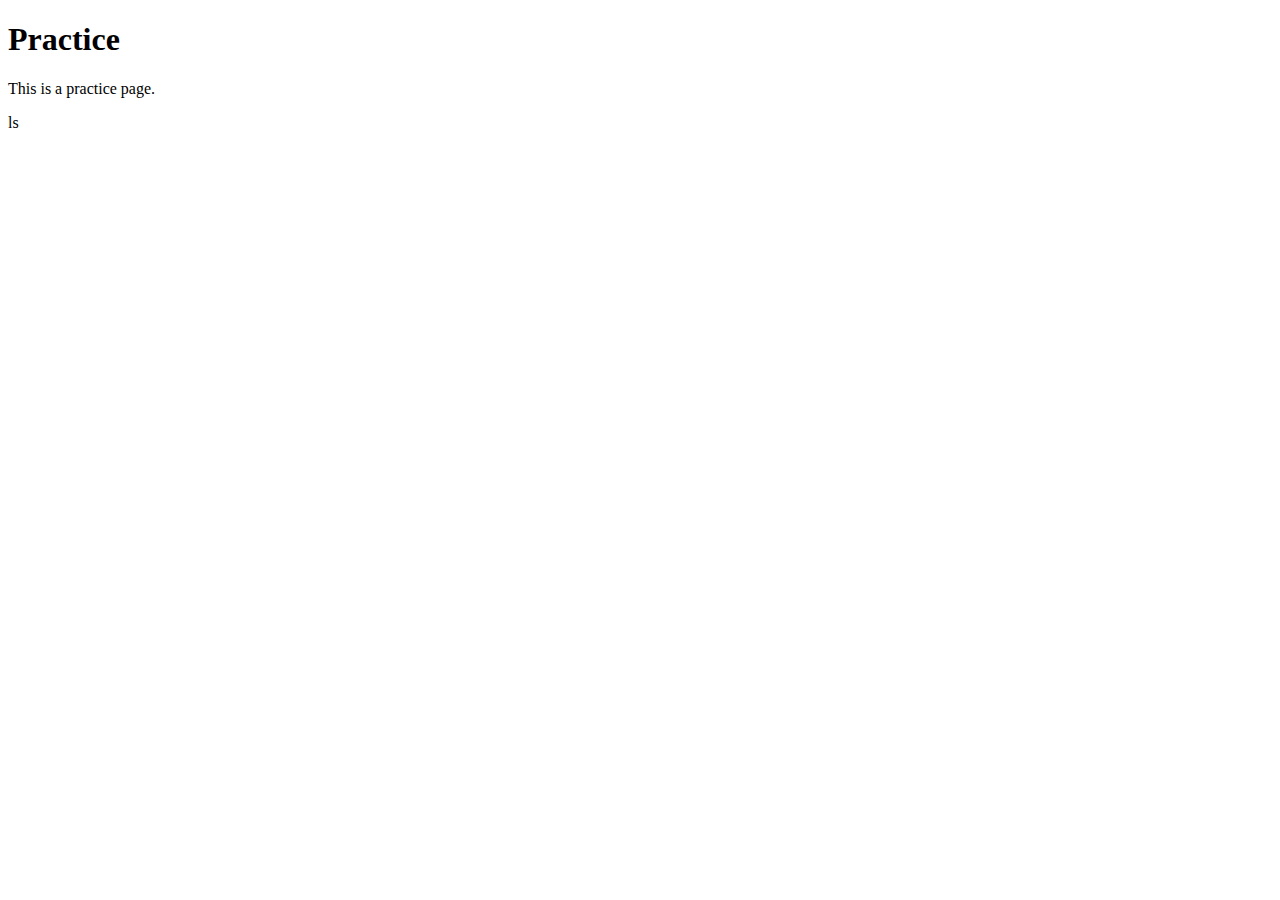
<file: index.html>
<!DOCTYPE html>
<html lang="en">
<head>
    <meta charset="UTF-8">
    <meta name="viewport" content="width=device-width, initial-scale=1.0">
    <title>Document</title>
</head>
<body>
    <h1>Practice</h1>
    <p>This is a practice page.</p>
</body>
</html>ls
</file>
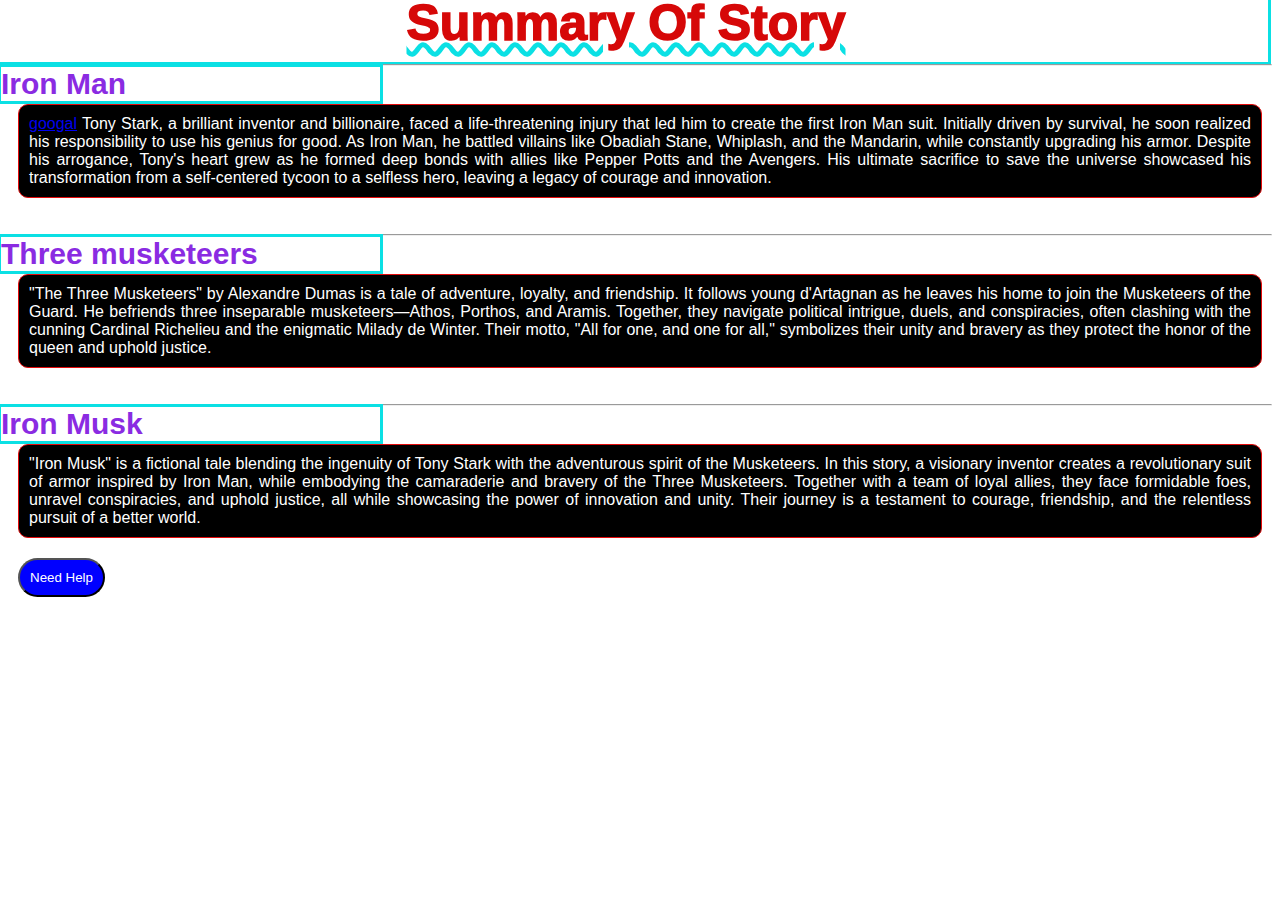
<file: web dev/css2/index.html>
<!DOCTYPE html>
<html lang="en">
<head>
    <meta charset="UTF-8">
    <meta name="viewport" content="width=device-width, initial-scale=1.0">
    <title>Document</title>
    <link rel = "stylesheet" href = "styles.css">

</head>
<body>
<h1>Summary Of Story</h1>
</br>
<hr class="dashed">
<h2>Iron Man </h2>
<p> <a href = "googal.com
    ">googal</a> Tony Stark, a brilliant inventor and billionaire, faced a life-threatening injury that led him to create the first Iron Man suit. Initially driven by survival, he soon realized his responsibility to use his genius for good. As Iron Man, he battled villains like Obadiah Stane, Whiplash, and the Mandarin, while constantly upgrading his armor. Despite his arrogance, Tony's heart grew as he formed deep bonds with allies like Pepper Potts and the Avengers. His ultimate sacrifice to save the universe showcased his transformation from a self-centered tycoon to a selfless hero, leaving a legacy of courage and innovation.</p>
</br>
<hr class="
dashed">
<h2>Three musketeers</h2>
<p>"The Three Musketeers" by Alexandre Dumas is a tale of adventure, loyalty, and friendship. It follows young d'Artagnan as he leaves his home to join the Musketeers of the Guard. He befriends three inseparable musketeers—Athos, Porthos, and Aramis. Together, they navigate political intrigue, duels, and conspiracies, often clashing with the cunning Cardinal Richelieu and the enigmatic Milady de Winter. Their motto, "All for one, and one for all," symbolizes their unity and bravery as they protect the honor of the queen and uphold justice.</p>
</br>
<hr class="dashed" >
<h2>Iron Musk</h2>
<p>"Iron Musk" is a fictional tale blending the ingenuity of Tony Stark with the adventurous spirit of the Musketeers. In this story, a visionary inventor creates a revolutionary suit of armor inspired by Iron Man, while embodying the camaraderie and bravery of the Three Musketeers. Together with a team of loyal allies, they face formidable foes, unravel conspiracies, and uphold justice, all while showcasing the power of innovation and unity. Their journey is a testament to courage, friendship, and the relentless pursuit of a better world.</p>
<button>Need Help</button>
</body>
</html>
</file>
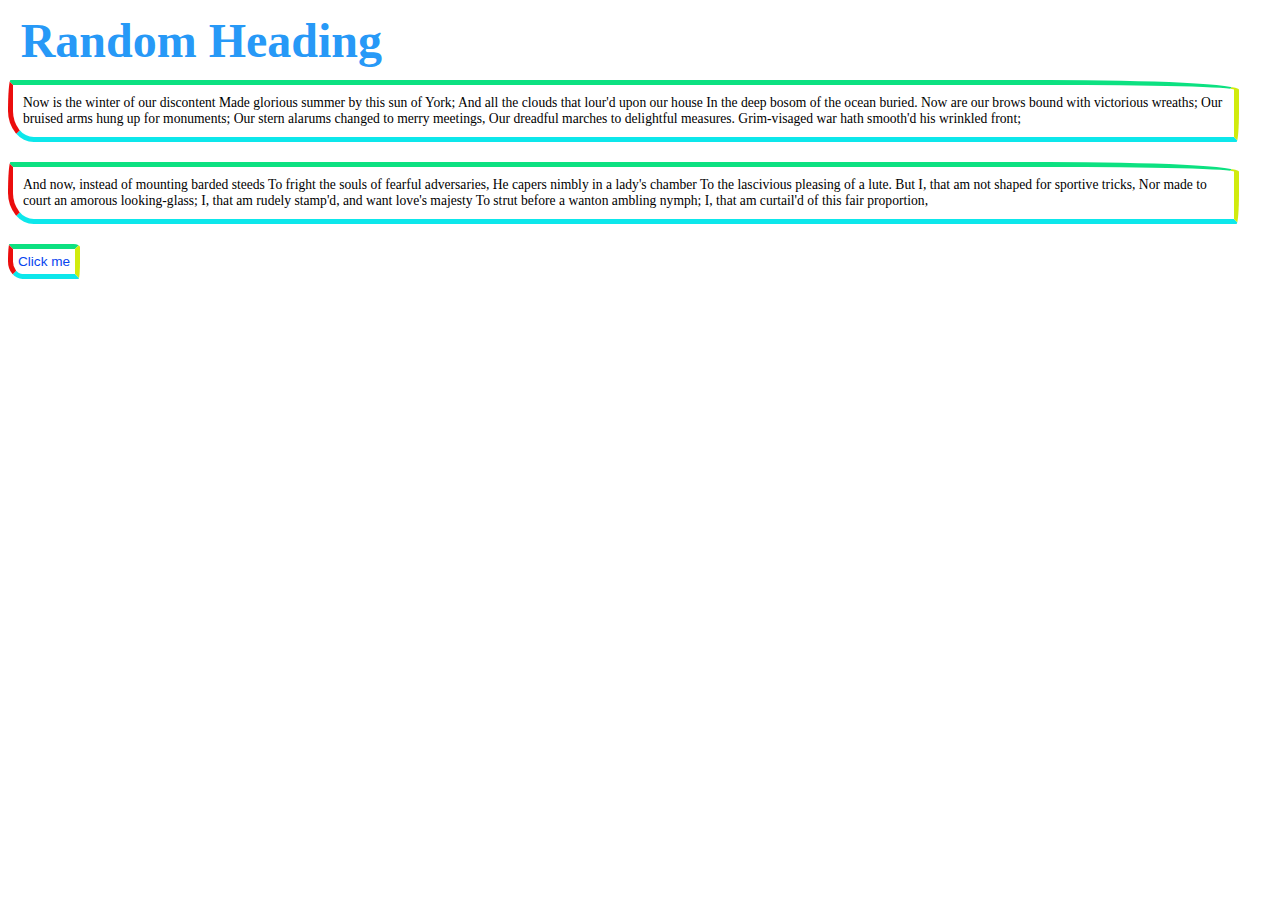
<file: web dev/css3/index.html>
<!DOCTYPE html>
<html lang="en">
  <head>
    <meta charset="UTF-8" />
    <meta http-equiv="X-UA-Compatible" content="IE=edge" />
    <meta name="viewport" content="width=device-width, initial-scale=1.0" />
    <title>CSS</title>
    <link rel="stylesheet" href="styles.css" />
  </head>
  <body>
    <h1>Random Heading</h1>
    <div>
      Now is the winter of our discontent Made glorious summer by this sun of
      York; And all the clouds that lour'd upon our house In the deep bosom of
      the ocean buried. Now are our brows bound with victorious wreaths; Our
      bruised arms hung up for monuments; Our stern alarums changed to merry
      meetings, Our dreadful marches to delightful measures. Grim-visaged war
      hath smooth'd his wrinkled front;
    </div>
    <div>
      And now, instead of mounting barded steeds To fright the souls of fearful
      adversaries, He capers nimbly in a lady's chamber To the lascivious
      pleasing of a lute. But I, that am not shaped for sportive tricks, Nor
      made to court an amorous looking-glass; I, that am rudely stamp'd, and
      want love's majesty To strut before a wanton ambling nymph; I, that am
      curtail'd of this fair proportion,
    </div>
    <button>Click me</button>
  </body>
</html>
</file>
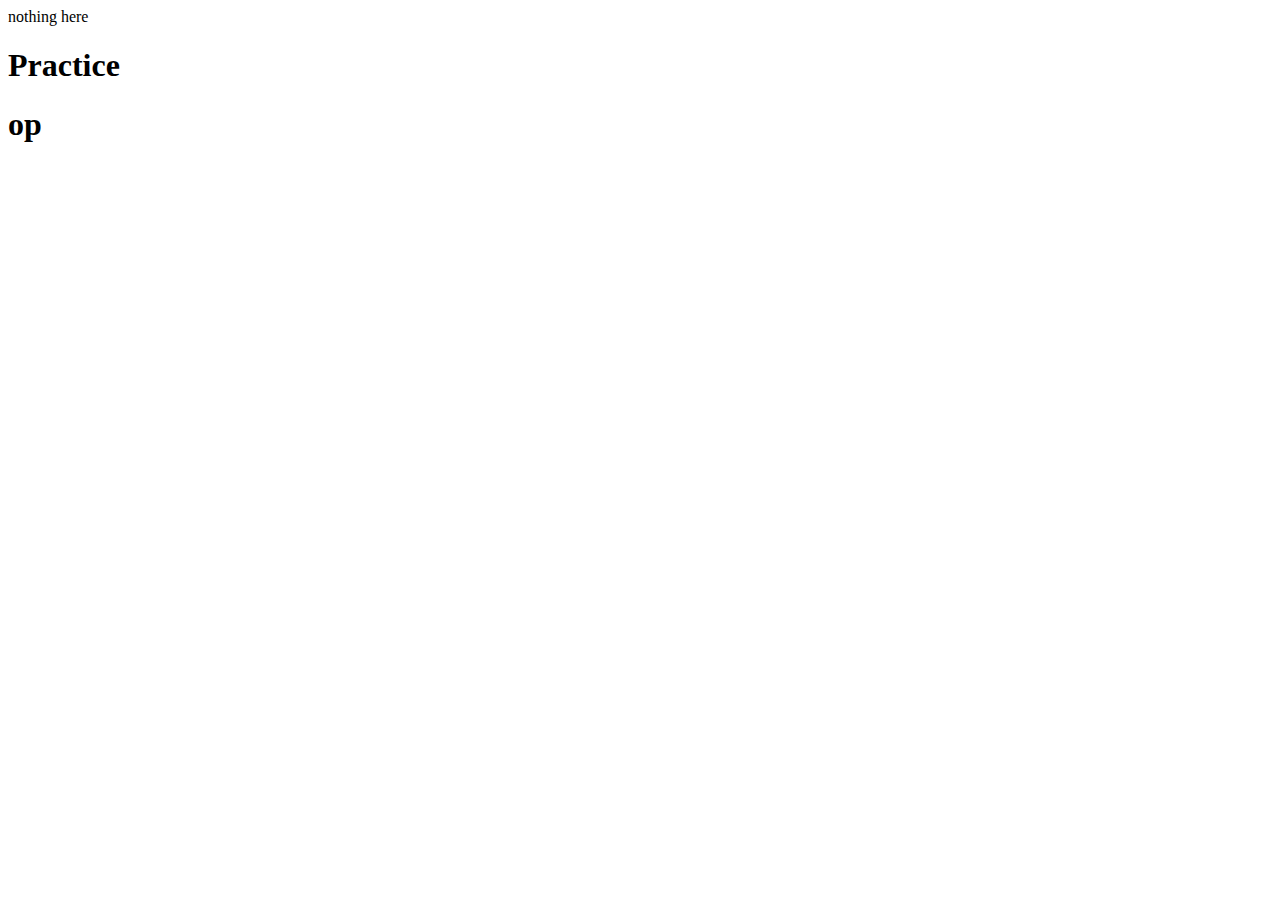
<file: try2/try.html>
<!DOCTYPE html>
<html lang="en">
<head>
    <meta charset="UTF-8">
    <meta name="viewport" content="width=device-width, initial-scale=1.0">
    <title>Document</title>
</head>
<body>
    nothing here
    <h1>Practice</h1>   
    <h1>op</h1>
</body>
</html>
</file>
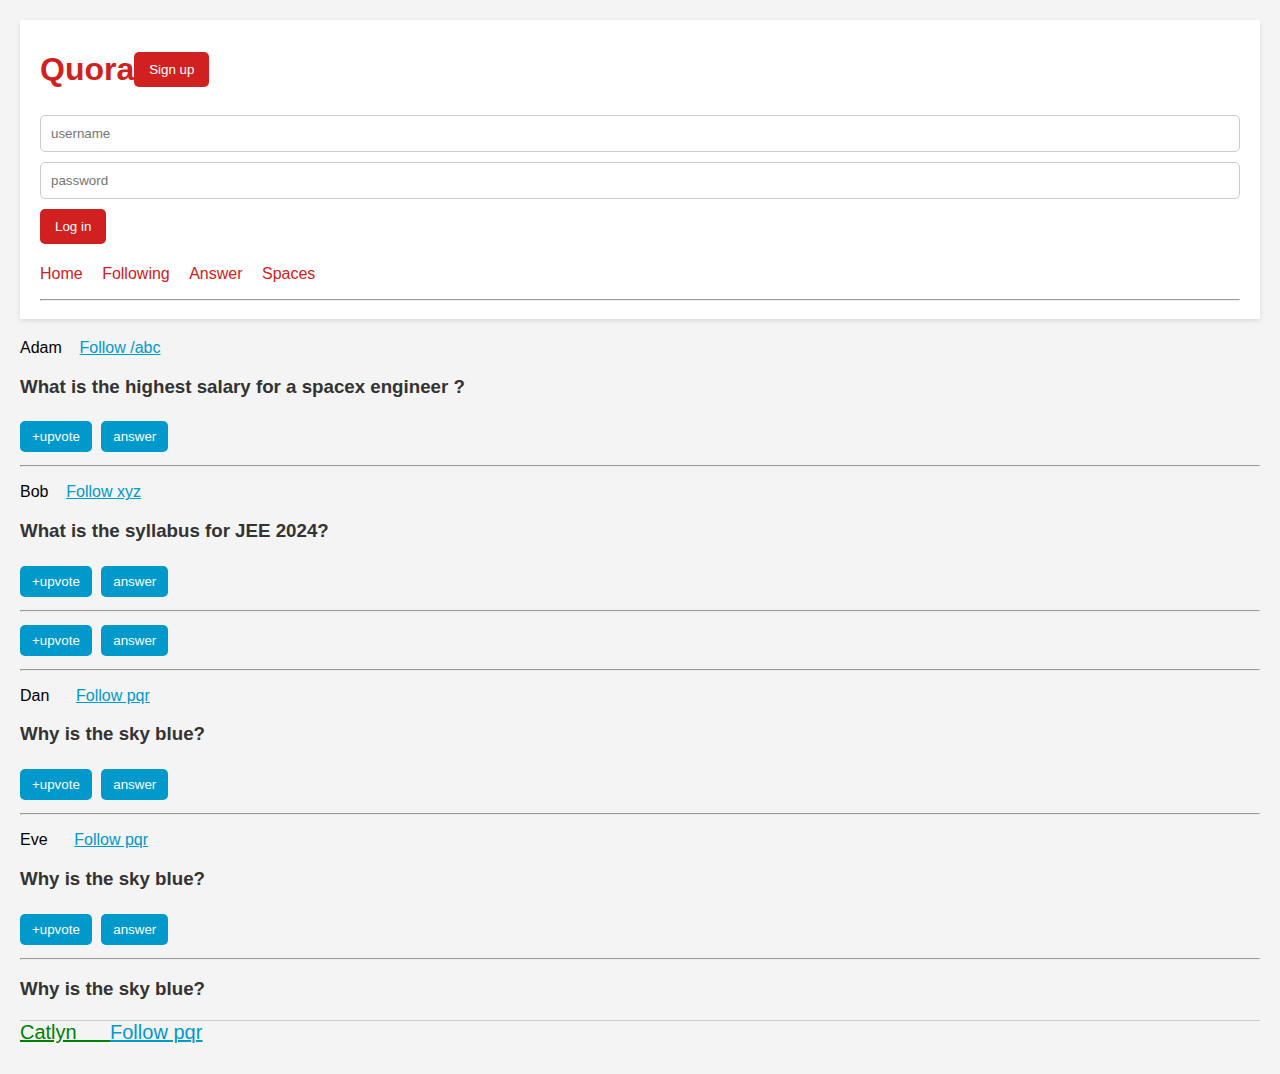
<file: web dev/css2/index1.html>
<!DOCTYPE html>
<html lang="en">
  <head>
    <meta charset="UTF-8" />
    <meta http-equiv="X-UA-Compatible" content="IE=edge" />
    <meta name="viewport" content="width=device-width, initial-scale=1.0" />
    <title>CSS Chapter2</title>
    <link rel = "stylesheet" href = "styles1.css">
  </head>
  <body>
    <header>
        <div style="display: flex;  align-items: center;">
            <h1>Quora</h1>
            <button id="signup">Sign up</button>
        </div>
        <div>
            <input class="input" type="text" placeholder="username">
            <input class="input" type="password" placeholder="password">
            <button id="login">Log in</button>
        </div>
        <nav>
            <ul>
                <li><a href="/home">Home</a></li>
                <li><a href="/following">Following</a></li>
                <li><a href="/answer">Answer</a></li>
                <li><a href="/spaces">Spaces</a></li>
            </ul>
        </nav>
        <hr>
    </header>
    <main>
        <p >
        Adam &nbsp;&nbsp;
        <a class="follow" href="/adam">Follow /abc</a></span>
        </p>
        <h3>What is the highest salary for a spacex engineer ?</h3>
        <span>
            <button class="upvote">+upvote</button>
            <button class="answer">answer</button>
        </span>
        <hr />

        <p>
        Bob &nbsp;&nbsp;
        <a class="follow" href="/bob">Follow xyz</a>
        </p>
        <h3>What is the syllabus for JEE 2024?</h3>
        <span>
            <button class="upvote">+upvote</button>
            <button class="answer">answer</button>
        </span>
        <hr />

       
        <span>
            <button class="upvote">+upvote</button>
            <button class="answer">answer</button>
        </span>
        <hr />

        <p>
            Dan &nbsp;&nbsp;&nbsp;&nbsp;
            <a class="follow" href="/dan">Follow pqr</a>
            </p>
            <h3>Why is the sky blue?</h3>
            <span>
                <button class="upvote">+upvote</button>
                <button class="answer">answer</button>
            </span>
            <hr />

            <p >
                Eve &nbsp;&nbsp;&nbsp;&nbsp;
                <a class="follow" href="/eve">Follow pqr</a>
                </p>
                <h3>Why is the sky blue?</h3>
                <span>
                    <button class="upvote">+upvote</button>
                    <button class="answer">answer</button>
                </span>
                <hr />
              
                    <h3>Why is the sky blue?</h3>
    </main>
    <p class="question">
        Catlyn &nbsp;&nbsp;&nbsp;&nbsp;
        <a class="follow" href="/catlyn">Follow pqr</a>
        </p>
  </body>
</html>
</file>
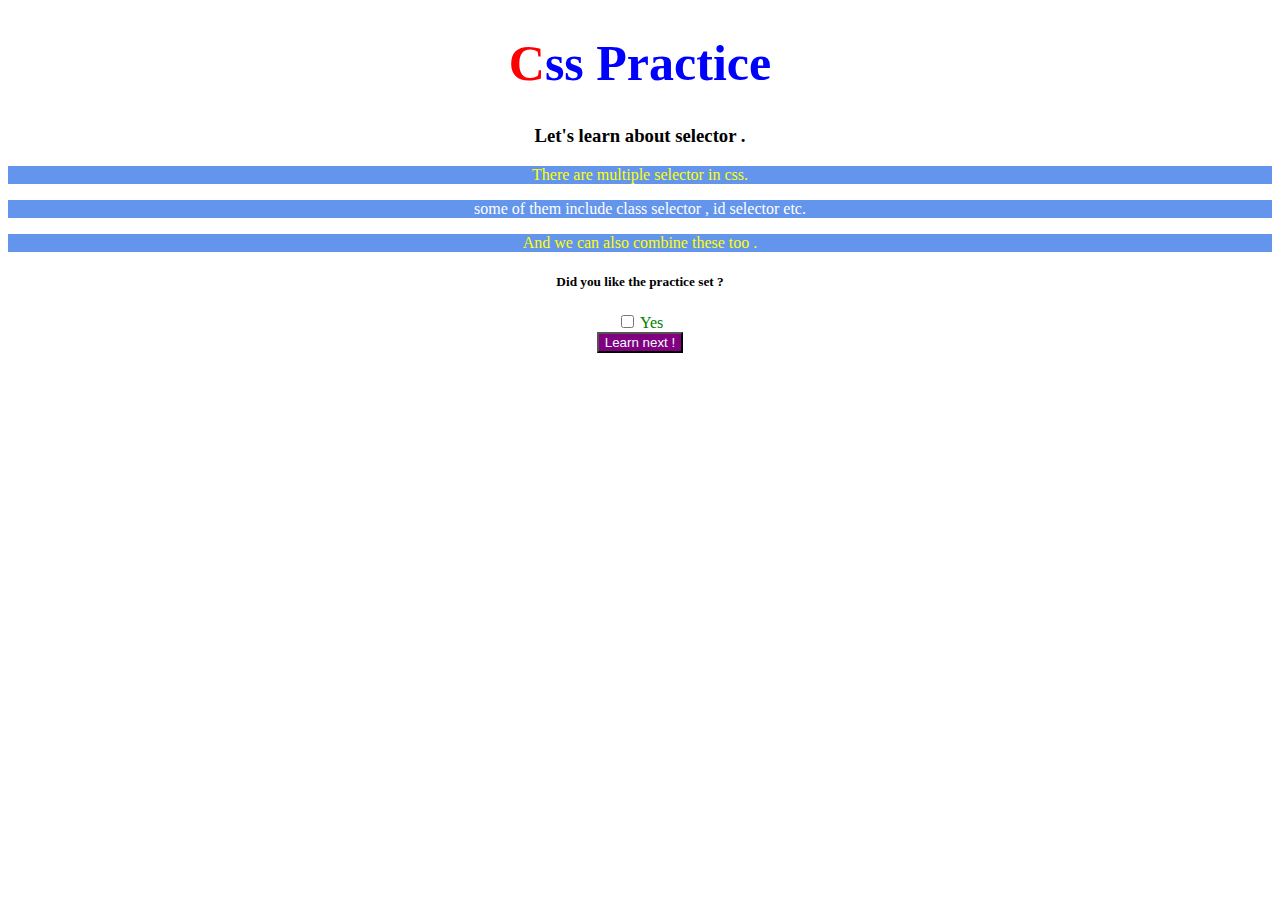
<file: web dev/css2/practiceQs1.html>
<!DOCTYPE html>
<html lang="en">
<head>
    <meta charset="UTF-8">
    <meta name="viewport" content="width=device-width, initial-scale=1.0">  
    <title>css asignment</title>
    <link rel="stylesheet" href="practiceQs1.css">
</head>
<body>
    <h1 id = "mainTopic">Css Practice</h1>
    <h3>Let's learn about selector . </h3>
    <p class="line">There are multiple selector in css. </p>
    <p class="line">some of them include class selector , id selector etc.</p>
    <p class="line">And we can also combine these too .</p>

    <div>
<h5>Did you like the practice set ?</h5>
<input type="checkbox" name="yes" />
<label for="yes">Yes</label>
<br/>
<button>Learn next !</button>

    </div>
</body>
</html>
</file>
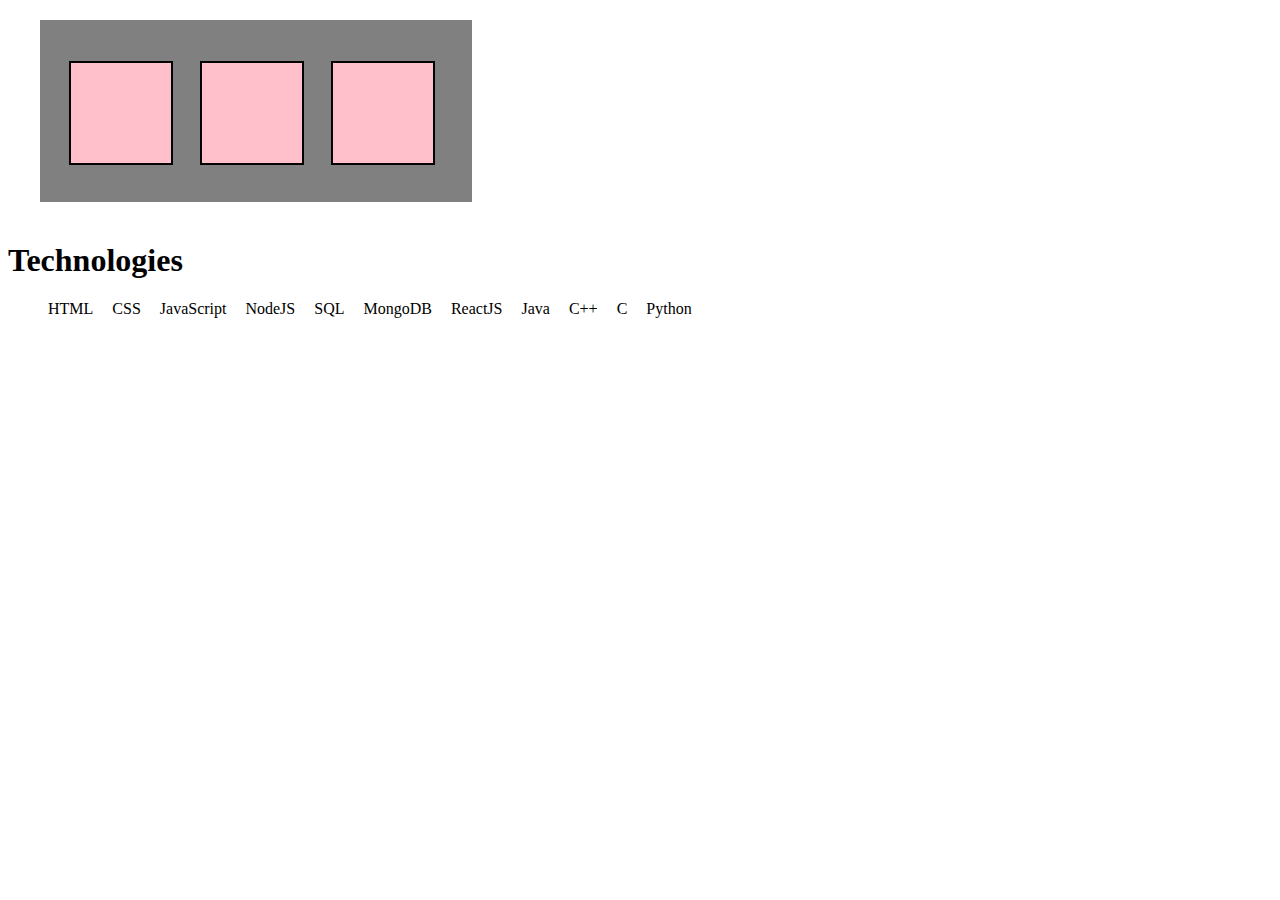
<file: web dev/css3/practiceQs.html>
<!DOCTYPE html>
<html lang="en">
<head>
    <meta charset="UTF-8">
    <meta name="viewport" content="width=device-width, initial-scale=1.0">
    <title>Document</title>
    <link rel="stylesheet" href="practiceQs.css">

</head>
<body>
    <div id="main">
            <div id="sub1" class="box" ></div>
            <div id="sub2"  class="box" ></div>
            <div id="sub3"  class="box" ></div>

    </div>


    <h1>Technologies</h1>
<ul>
    <li>HTML</li>
    <li>CSS</li>
    <li>JavaScript</li>
    <li>NodeJS</li>
    <li>SQL</li>
    <li>MongoDB</li>
    <li>ReactJS</li>
    <li>Java</li>
    <li>C++</li>
    <li>C</li>
    <li>Python</li>
</ul>

</body>
</html>
</file>
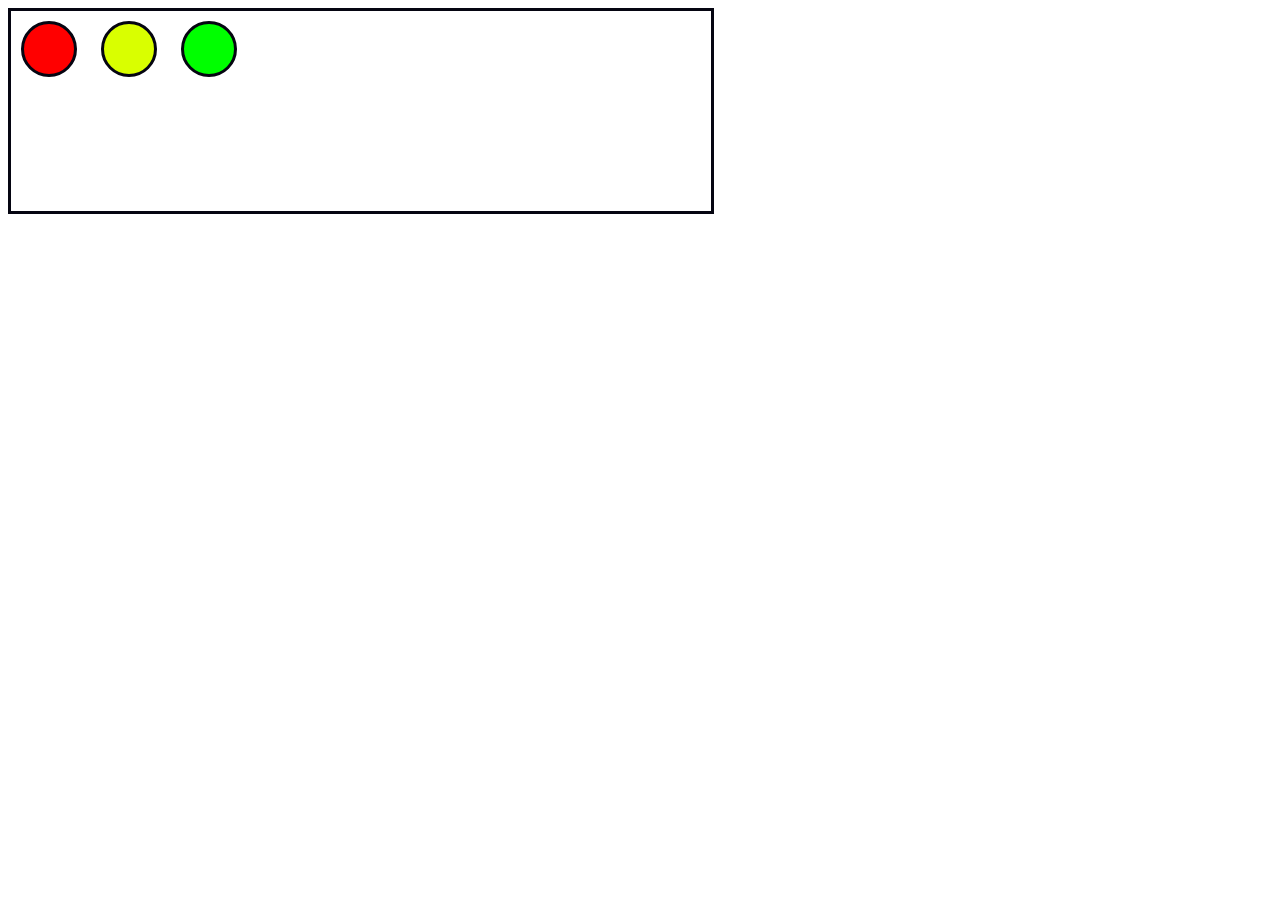
<file: web dev/css3/practiceQs1.html>
<!DOCTYPE html>
<html lang="en">
<head>
    <meta charset="UTF-8">
    <meta name="viewport" content="width=device-width, initial-scale=1.0">
    <title>Document</title>
    <link rel="stylesheet" href="practiceQs1.css">
</head>
<body>
    <div id="main">
        <div id="sub1" ></div>
        <div id="sub2" ></div>
        <div id="sub3"></div>
    </div>
</body>
</html>
</file>
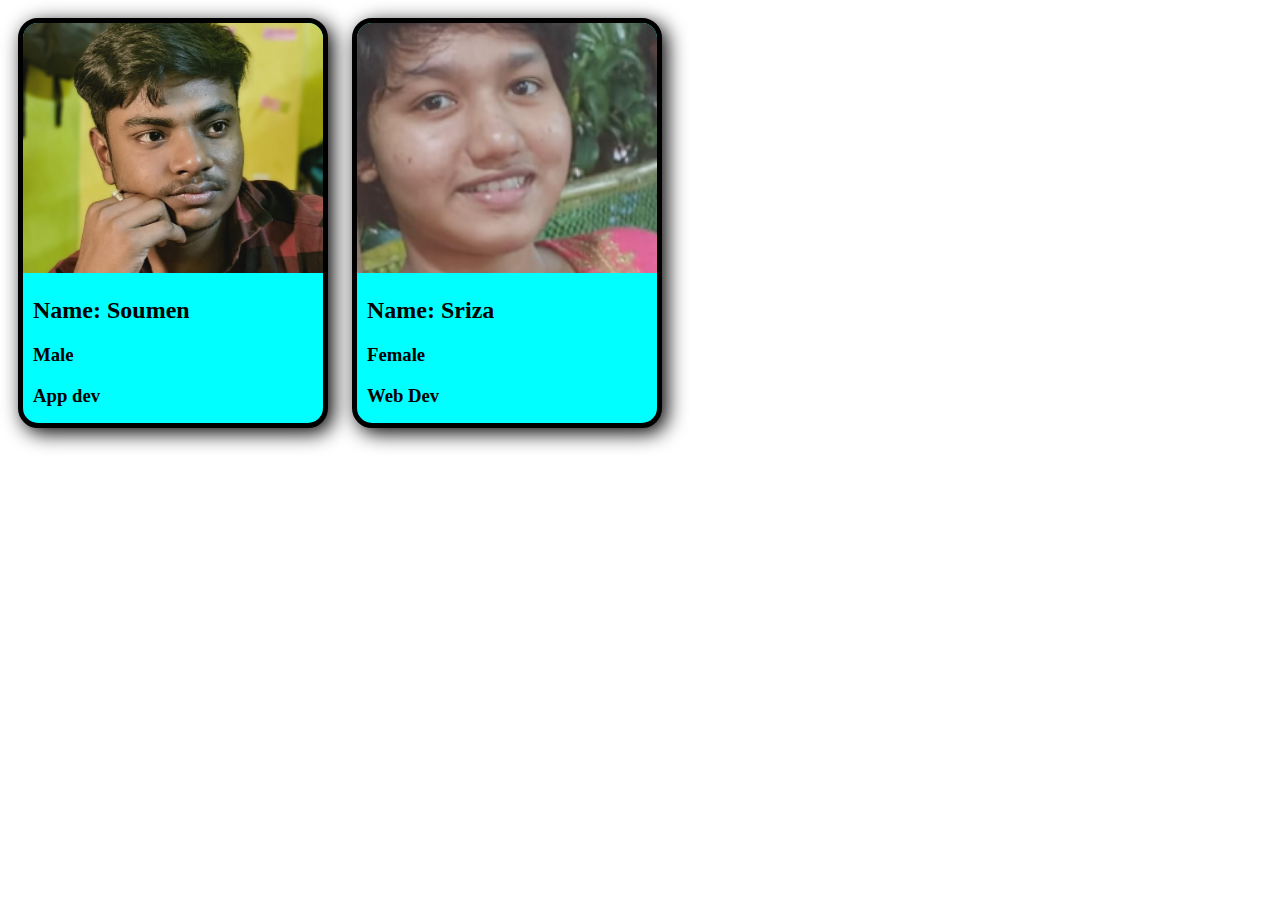
<file: web dev/css4/card_hover.html>
<!DOCTYPE html>
<html lang="en">
<head>
    <meta charset="UTF-8">
    <meta name="viewport" content="width=device-width, initial-scale=1.0">
    <title>hover card effect</title>
    <link rel="stylesheet" href="card_hover.css">
</head>
<body>
    
<div id="card1" class="card">
    <img src="soumen.png" alt="Image of Soumen" class="img">
    <h2>Name: Soumen</h2>
    <h3>Male</h3>
    <h3>App dev</h3>
</div>
<div id="card2" class="card"><img src="sriza.png" alt="Image of sriza" class="img"><h2>Name: Sriza 
    <h3>Female</h3>
    <h3>Web Dev</h3>
</h2>

</div>


</body>
</html>
</file>
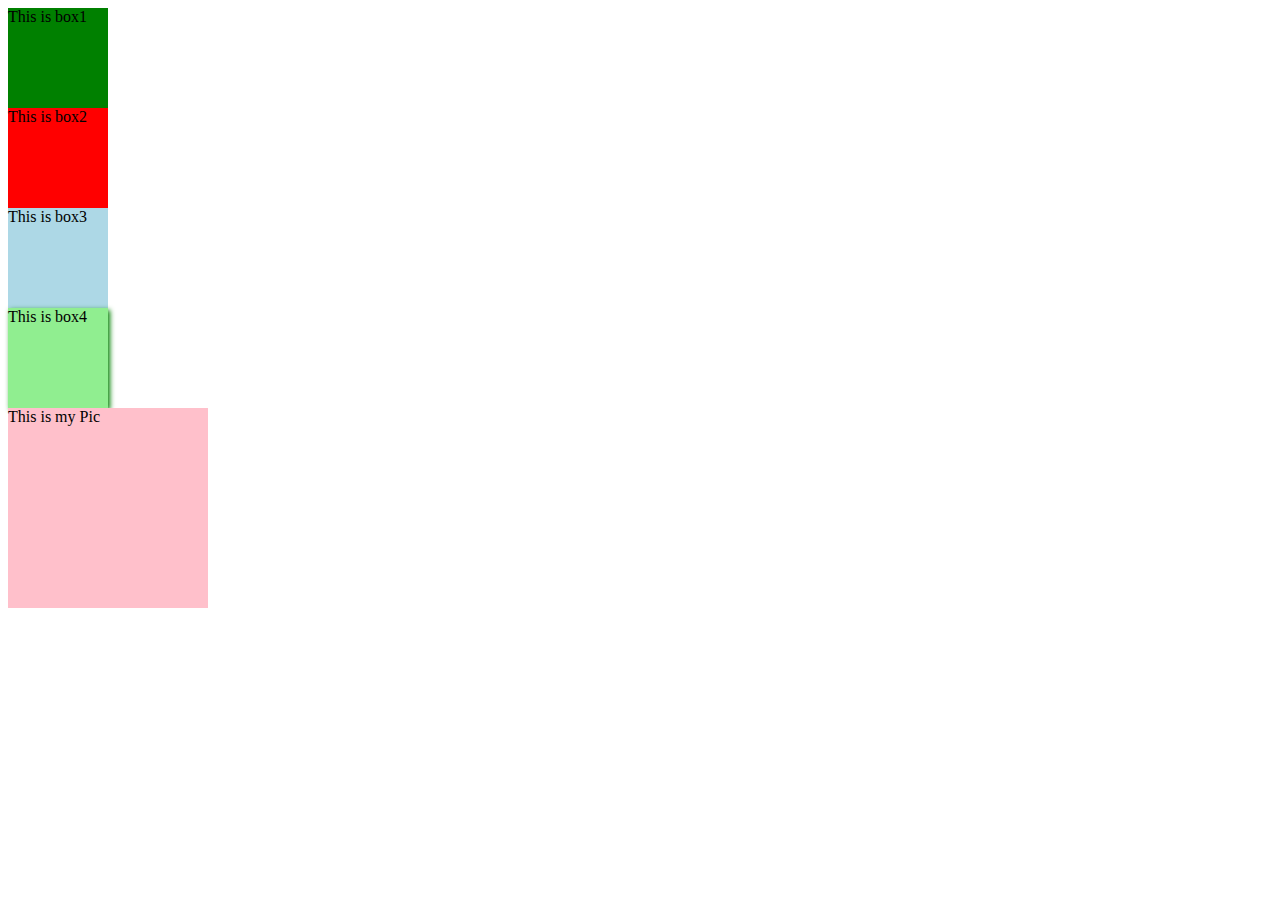
<file: web dev/css4/practiceQs.html>
<!DOCTYPE html>
<html lang="en">
  <head>
    <meta charset="UTF-8" />
    <meta http-equiv="X-UA-Compatible" content="IE=edge" />
    <meta name="viewport" content="width=device-width, initial-scale=1.0" />
    <title>CSS Assignment</title>
    <link rel="stylesheet" href="practiceQs.css" />
  </head>
  <body>
    <div id="box1">This is box1</div>
    <div id="box2">This is box2</div>
    <div id="box3">This is box3</div>
    <div id="box4">This is box4</div>
    <div id="myPic">This is my Pic</div>
  </body>
</html>
</file>
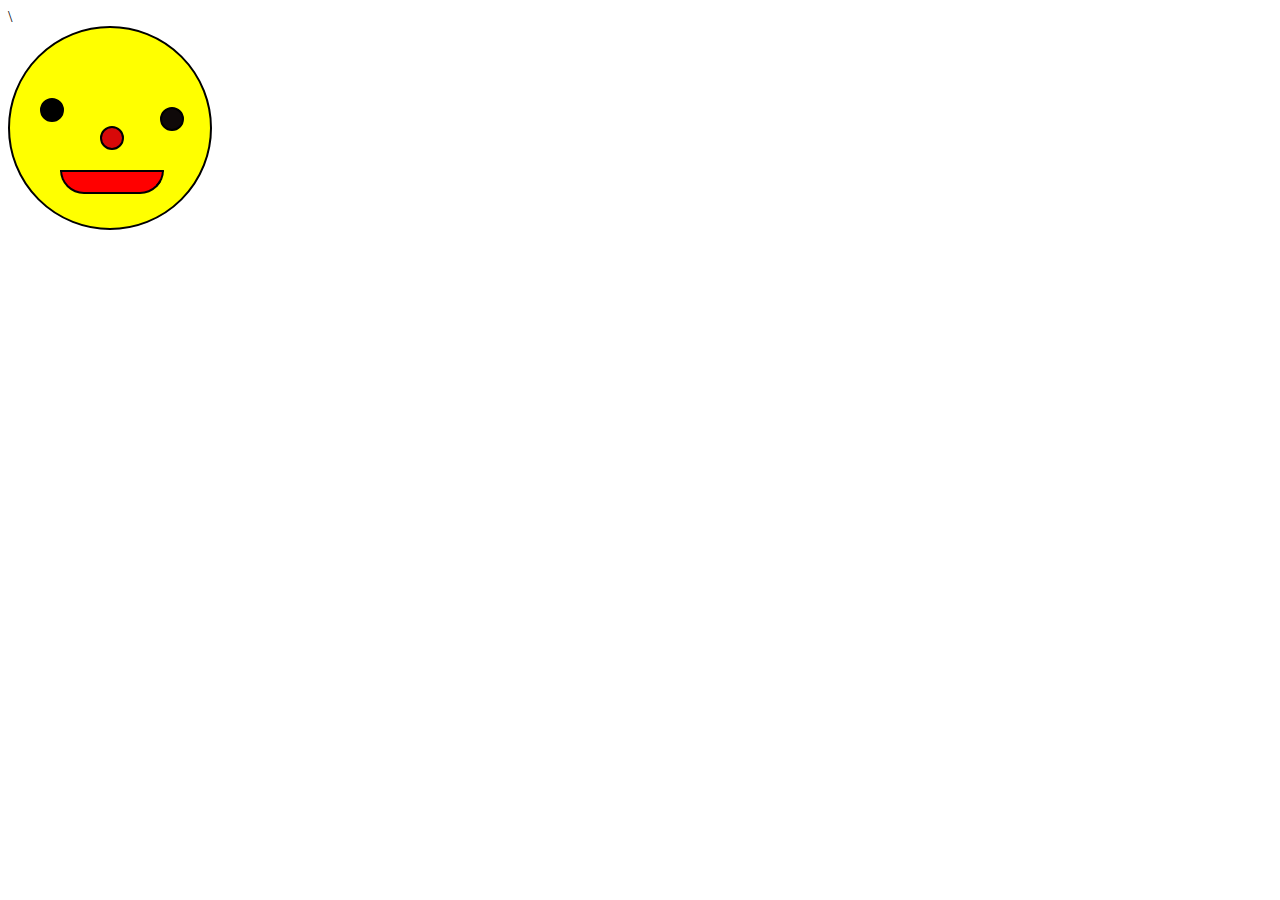
<file: web dev/css4/practiceQs1.html>
<!DOCTYPE html>
<html lang="en">
<head>
    <meta charset="UTF-8">
    <meta name="viewport" content="width=device-width, initial-scale=1.0">
    <title>Document</title>\
    <link rel="stylesheet" href="practiceQs1.css">
</head>
<body>
    
<div id="face">
    <div id="eye1"></div>
    <div id="eye2"></div>
    <div id="nose"></div>
    <div id="mouth"></div>
</div>



</body>
</html>
</file>
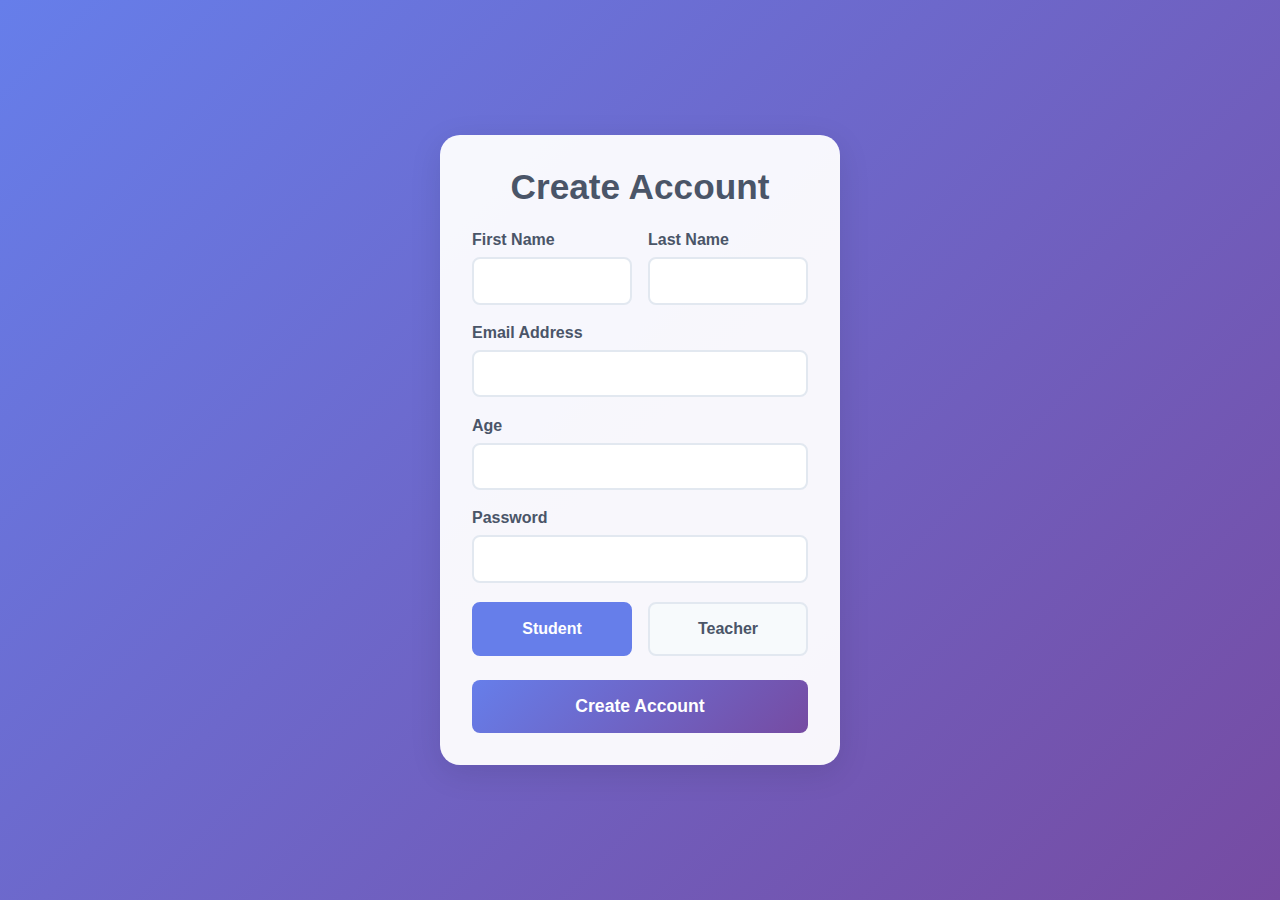
<file: web dev/html/css/javascript/styles0.html>
<!DOCTYPE html>
<html lang="en">
<head>
    <meta charset="UTF-8">
    <meta name="viewport" content="width=device-width, initial-scale=1.0">
    <title>Educational Login</title>
    <style>
        * {
            margin: 0;
            padding: 0;
            box-sizing: border-box;
            font-family: 'Segoe UI', Tahoma, Geneva, Verdana, sans-serif;
        }

        body {
            background: linear-gradient(135deg, #667eea 0%, #764ba2 100%);
            height: 100vh;
            display: flex;
            justify-content: center;
            align-items: center;
        }

        .container {
            background: rgba(255, 255, 255, 0.95);
            padding: 2rem;
            border-radius: 20px;
            box-shadow: 0 8px 32px rgba(0, 0, 0, 0.1);
            width: 400px;
        }

        h1 {
            text-align: center;
            color: #4a5568;
            margin-bottom: 1.5rem;
            font-size: 2.2em;
        }

        .form-group {
            margin-bottom: 1.2rem;
        }

        label {
            display: block;
            margin-bottom: 0.5rem;
            color: #4a5568;
            font-weight: 600;
        }

        input, select {
            width: 100%;
            padding: 0.8rem;
            border: 2px solid #e2e8f0;
            border-radius: 8px;
            font-size: 1rem;
            transition: all 0.3s ease;
        }

        input:focus, select:focus {
            outline: none;
            border-color: #667eea;
            box-shadow: 0 0 0 3px rgba(102, 126, 234, 0.2);
        }

        .role-selection {
            display: flex;
            gap: 1rem;
            margin: 1rem 0;
        }

        .role-option {
            flex: 1;
            text-align: center;
        }

        .role-option input[type="radio"] {
            display: none;
        }

        .role-option label {
            display: block;
            padding: 1rem;
            background: #f7fafc;
            border: 2px solid #e2e8f0;
            border-radius: 8px;
            cursor: pointer;
            transition: all 0.3s ease;
        }

        .role-option input[type="radio"]:checked + label {
            background: #667eea;
            color: white;
            border-color: #667eea;
        }

        button {
            width: 100%;
            padding: 1rem;
            background: linear-gradient(135deg, #667eea, #764ba2);
            color: white;
            border: none;
            border-radius: 8px;
            font-size: 1.1rem;
            font-weight: 600;
            cursor: pointer;
            transition: transform 0.2s ease;
        }

        button:hover {
            transform: translateY(-2px);
            box-shadow: 0 5px 15px rgba(0, 0, 0, 0.1);
        }

        .name-group {
            display: flex;
            gap: 1rem;
        }
    </style>
</head>
<body>
    <div class="container">
        <h1>Create Account</h1>
        <form>
            <div class="name-group">
                <div class="form-group" style="flex: 1;">
                    <label for="first-name">First Name</label>
                    <input type="text" id="first-name" required>
                </div>
                <div class="form-group" style="flex: 1;">
                    <label for="last-name">Last Name</label>
                    <input type="text" id="last-name" required>
                </div>
            </div>

            <div class="form-group">
                <label for="email">Email Address</label>
                <input type="email" id="email" required>
            </div>

            <div class="form-group">
                <label for="age">Age</label>
                <input type="number" id="age" min="12" max="100" required>
            </div>

            <div class="form-group">
                <label for="password">Password</label>
                <input type="password" id="password" required>
            </div>

            <div class="role-selection">
                <div class="role-option">
                    <input type="radio" name="role" id="student" value="student" checked>
                    <label for="student">Student</label>
                </div>
                <div class="role-option">
                    <input type="radio" name="role" id="teacher" value="teacher">
                    <label for="teacher">Teacher</label>
                </div>
            </div>

            <button type="submit">Create Account</button>
        </form>
    </div>
</body>
</html>
</file>
<file: web dev/css2/styles.css>
h1{

    color:rgb(214, 8, 8);
    text-align: center;
    font-size: 50px;
    padding:10px;
    margin:-27px;
    width:100%;
    border:3px solid rgb(11, 224, 228);
    font-weight: 1000;
    text-decoration: wavy  underline rgb(11, 224, 228);

    
    
}
h2{
    color :blueviolet;
    text-align: left;
    font-size: 30px;
    padding:px;
    margin:-10px;
    width:30%;
    border: 3px solid rgb(11, 224, 228);
}
p{
    background-color: black;
    color: white;
    text-align: center;
    padding: 10px;
    margin:10px;
    border: 1px solid rgb(228, 11, 11);
    border-radius: 10px;
    text-align: justify;

}

button{
    background-color: blue;
    color:white;
    text-align: center;
    border-radius:20PX;
    padding: 10px;
    margin: 10px;
}
body {
    font-family:  sans-serif;
    
}
</file>
<file: web dev/css3/styles.css>
h1{
    color:rgb(39, 153, 247);
    margin:1%;
    font-size: 300%;
}
div{
    height:100%;
    width:95%;
    background-color:rgb(255, 255, 255);
    border: 1px solid black;
    margin-bottom:20px;
    padding:10px;
    border-color:rgb(8, 69, 239);
    border-width: 5px;
    border-style:solid;
    border-radius: 10px;
    border-left-color:rgb(235, 13, 13);
    border-right-color:rgb(209, 235, 13);
    border-top-color:rgb(12, 225, 129);
    border-bottom-color:rgb(13, 231, 235);
    border-radius: 10px 100px / 120px;
    border-top-right-radius: 60%;
    font-size:85%
}
button{
    background-color:rgb(255, 255, 255);
    color:rgb(8, 69, 239);
    border: 1px solid black;
    padding:5px;
    border-color:rgb(8, 69, 239);
    border-width: 5px;
    border-style:solid;
    border-radius: 10px;
    border-left-color:rgb(235, 13, 13);
    border-right-color:rgb(209, 235, 13);
    border-top-color:rgb(12, 225, 129);
    border-bottom-color:rgb(13, 231, 235);
    border-radius: 10px 100px / 120px;
    border-top-right-radius: 60%;
    font-size:85%
}
</file>
<file: web dev/css2/styles1.css>
/* General Styles */
body {
    font-family: Arial, sans-serif;
    background-color: #f4f4f4;
    margin: 0;
    padding: 20px;
}

/* Header Styles */
header {
    background-color: white;
    padding: 10px 20px;
    box-shadow: 0 2px 5px rgba(0, 0, 0, 0.1);
}

h1 {
    color: #d02020; /* Quora Red */
}

/* Input Fields */
.input {
    padding: 10px;
    margin: 5px 0;
    border: 1px solid #ccc;
    border-radius: 5px;
    width: calc(100% - 22px);
}

/* Button Styles */
button {
    background-color: #d02020; /* Quora Red */
    color: white;
    padding: 10px 15px;
    border: none;
    border-radius: 5px;
    cursor: pointer;
    margin: 5px 0;
}

button:hover {
    background-color: #c01919;
}

/* Navigation Styles */
nav {
    margin: 15px 0;
}

nav ul {
    list-style: none;
    padding: 0;
}

nav li {
    display: inline;
    margin-right: 15px;
}

nav a {
    text-decoration: none;
    color: #d02020; /* Quora Red */
}

/* Main Content Styles */
main {
    margin-top: 20px;
}

h3 {
    color: #333;
}

/* Follow Links */
.follow {
    color: #0099cc;
}

.follow:hover {
    text-decoration: underline;
}

/* Upvote and Answer Button Styles */
span button {
    background-color: #0099cc; /* Blue Color for buttons */
    padding: 8px 12px;
    margin-right: 5px;
    border: none;
    border-radius: 5px;
    cursor: pointer;
}

span button:hover {
    background-color: #007bb5;
}

/* Responsive Styles */
@media (max-width: 600px) {
    input.input {
        width: 100%;
    }

    button {
        width: 100%;
    }
}
.question {
    font-size: 20px;
    color: green;
    margin: 10px 0;
    text-decoration: underline;
    margin-top: 20px;
    border-top: 1px solid #ccc;
}
</file>
<file: web dev/css2/practiceQs1.css>
#mainTopic {
    font-size: 50px;
    color: #0000ff;
}

*{
    text-align:center;
}
h1,h3,h5{
    font-style: Georgia;
}
.line{
    color : white;
    background-color: cornflowerblue;
}
div > button {
    background-color: purple;
    color: azure;;
}

input[type="checkbox"] {
    accent-color: red;
}
    
label{
    color: green;
}
button:hover{
    background-color: yellow;
    color:blue;

}
p:nth-of-type(2n+1) {
    color: yellow;
}
h1::first-letter {
    color:red;
}

input[type="checkbox"]:checked + label {
    color: rgb(197, 15, 15);
}
</file>
<file: web dev/css3/practiceQs.css>
#main{
height: 150px;
width: 400px;
background-color: grey;
border:5px , black,dotted border;
margin-top: 20px;
margin-right:1em;
margin-bottom: 40px;
margin-left: 2em;
padding: 1em;
}
.box{
height: 100px;
width: 100px;
background-color:pink;
border:2px solid black;
display: inline-block;
margin: 10px;
margin-top: 25px;
margin-left: 13px;
}

li{
    list-style-type: none;
    display: inline;
    margin-right: 15px;
}
</file>
<file: web dev/css3/practiceQs1.css>
#main{


    height: 200px;
    width: 700px;
    border-style: solid;
    border-color: rgb(5, 5, 17);
}
#main div{
    height: 50px;
    width: 50px;
   
    border-style: solid;
    border-color: rgb(5, 5, 17);
    border-radius: 50%;
    margin: 10px;
    display: inline-block;
    
}

#sub1{
    background-color: rgb(255, 0, 0);
}
#sub2{
    background-color: rgb(217, 255, 0);
}
#sub3{
    background-color: rgb(0, 255, 0);
}
</file>
<file: web dev/css4/card_hover.css>
.card{
background-color: aqua;
height: 400px;
width: 300px;
border: 5px solid black;
display: inline-block;
margin:10px;
box-shadow: 5px 5px 20px black;
border-radius: 20px;
overflow: hidden;

}
.card img{
height: 250px;
width: 300px;
object-fit: cover;


}
.card h2,h3{
margin-left: 10px;
}
.card:hover{
transform: scale(1.05);
transition:0.5s;
box-shadow: 5px 5px 20px red;
}
</file>
<file: web dev/css4/practiceQs.css>
/* Qs1. Add a 2s transition on box1 for width changes.
       It should have 'ease-in' speed curve & 0.5s delay  */

       #box1 {
        width: 100px;
        height: 100px;
        background: green;
        transition: width 1s ease-in 0.1s;
      }
      
      #box1:hover {
        width: 600px;
      }
      
      /* Qs2. Using transform, move box2 200px to the right  & 
              200px down. Also rotate it 90deg.*/
      
      #box2 {
        width: 100px;
        height: 100px;
        background: red;
       transition:  1s ease-in 0.1s;
      
      }
      
      #box2:hover {
        transform: translate(200px, 200px) rotate(90deg);
      }
      /* Qs3. Using transform, skew box3 20deg along the x axis.*/
      
      #box3 {
        width: 100px;
        height: 100px;
        background: lightblue;
       transition: 1s ease-in 0.1s;
      }
      #box3:hover{
        transform: skewX(20deg);
      }
      
      /* Qs4. Set a 2px horizontal & 2px vertical, green shadow 
              for box4, with a 5px blur radius.*/
      
      #box4 {
        width: 100px;
        height: 100px;
        background: lightgreen;
        box-shadow: 2px 2px 5px green;
      }
      #box4:hover{
box-shadow: 4px 4px 5px blue;

      }
      
      /* Qs5. Set Your picture or any picture as the background of the div
              "myPic". Also, set transparency of this div to 50%. */
      
      #myPic {
        width: 200px;
        height: 200px;
        background: pink;
       transition: 2s ease-in 0.1s;
      }
        #myPic:hover{
            background-image: url("soumen.png");
            opacity: 50%;
            background-size:cover;
        }
</file>
<file: web dev/css4/practiceQs1.css>
#face{

    width:200px;
    height:200px;
    border:2px solid black;
    border-radius:50%;
    background-color:yellow;

}
#eye1{
    width: 20px;
    height: 20px;
    border: 2px solid black;
    border-radius: 50%;
    background-color: black;
    position: relative;
    top: 70px;
    left: 30px;
}
#eye2{
    width: 20px;
    height: 20px;
    border: 2px solid black;
    border-radius: 50%;
    background-color: rgb(15, 9, 9);
    position: relative;
    top: 55px;
    left: 150px;
}
#mouth{
    width: 100px;
    height: 20px;
    border: 2px solid black;
    
    background-color: red;
    position: relative;
    top: 70px;
    left: 50px;
    border-bottom-left-radius: 30px;
    border-bottom-right-radius: 30px;
    
}
#nose{
    width: 20px;
    height: 20px;
    border: 2px solid black;
    border-radius: 50%;
    background-color: rgb(216, 9, 9);
    position: relative;
    top: 50px;
    left: 90px;
}
</file>
